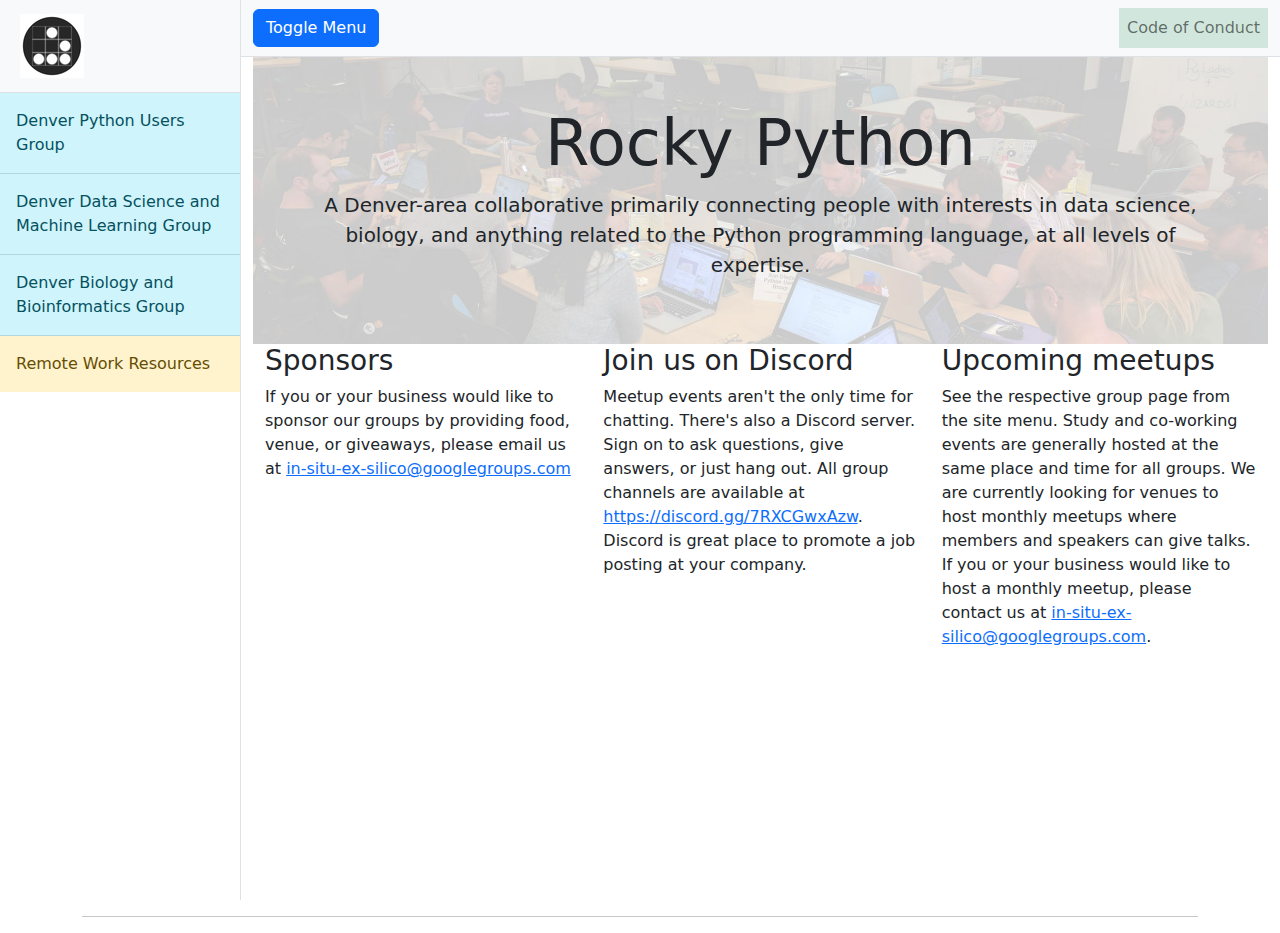
<file: index.html>
<!doctype html>
<html lang="en">
  <head>
    <meta charset="utf-8">
    <meta name="viewport" content="width=device-width, initial-scale=1, shrink-to-fit=no">
    <meta name="description" content="The Denver Python User Group is a programming language special interest group with hundreds of active members and regular meetups. It is free to join and open to members of all skill levels.">

    <!-- <title>Home · In Situ ex Silico</title> -->
    <title>Rocky Python</title>

    <!-- Bootstrap core CSS -->
    <link href="/static-files/sidebar.css" rel="stylesheet">
    <link href="/static-files/main.css" rel="stylesheet">

    <!-- Favicons -->
    <link rel="apple-touch-icon" href="/static-files/img/apple-touch-icon.png" sizes="180x180">
    <link rel="icon" href="/static-files/img/favicon-32x32.png" sizes="32x32" type="image/png">
    <link rel="icon" href="/static-files/img/favicon-16x16.png" sizes="16x16" type="image/png">
    <link rel="icon" href="/static-files/img/favicon.ico">

  </head>

  <body>

    <div class="d-flex" id="wrapper">
        <!-- Sidebar-->
        <div class="border-end bg-white" id="sidebar-wrapper">
            <div class="sidebar-heading border-bottom bg-light">
                <!-- <a class="nav-link" href="/">Home</a> -->
                <a class="nav-link" href="/">
                    <img src="/static-files/img/ises-logo.svg" alt="Rocky Python Home" class="center">
                </a>
            </div>
            <div class="list-group list-group-flush">
                <a class="list-group-item list-group-item-action list-group-item-info p-3" href="/denverpython/">Denver Python Users Group</a>
                <a class="list-group-item list-group-item-action list-group-item-info p-3" href="/denverml/">Denver Data Science and Machine Learning Group</a>
                <a class="list-group-item list-group-item-action list-group-item-info p-3" href="/denverbiology/">Denver Biology and Bioinformatics Group</a>
                <a class="list-group-item list-group-item-action list-group-item-warning p-3" href="/remotework/">Remote Work Resources</a>
            </div>
        </div>
        <!-- Page content wrapper-->
        <div id="page-content-wrapper">
            <!-- Top navigation-->
            <nav class="navbar navbar-expand-lg navbar-light bg-light border-bottom">
                <div class="container-fluid">
                    <button class="btn btn-primary" id="sidebarToggle">Toggle Menu</button>
                    <button class="navbar-toggler" type="button" data-bs-toggle="collapse" data-bs-target="#navbarSupportedContent" aria-controls="navbarSupportedContent" aria-expanded="false" aria-label="Toggle navigation"><span class="navbar-toggler-icon"></span></button>
                    <div class="collapse navbar-collapse" id="navbarSupportedContent">
                        <ul class="navbar-nav ms-auto mt-2 mt-lg-0">
                            <!-- <li class="nav-item active"><a class="nav-link" href="#!">Home</a></li> -->

                            <li class="nav-item"><a class="nav-link list-group-item-success" href="/code-of-conduct/">Code of Conduct</a></li>
                            <li class="nav-item dropdown">
                                <!-- <a class="nav-link dropdown-toggle" id="navbarDropdown" href="#" role="button" data-bs-toggle="dropdown" aria-haspopup="true" aria-expanded="false">Dropdown</a> -->
                                <!-- <div class="dropdown-menu dropdown-menu-end" aria-labelledby="navbarDropdown"> -->
                                <!--     <a class="dropdown-item" href="#!">Action</a> -->
                                <!--     <a class="dropdown-item" href="#!">Another action</a> -->
                                <!--     <div class="dropdown-divider"></div> -->
                                <!--     <a class="dropdown-item" href="#!">Something else here</a> -->
                                <!-- </div> -->
                            </li>
                        </ul>
                    </div>
                </div>
            </nav>
            <!-- Page content-->
            <div class="container-fluid">
                <main role="main">
                

  <div class="p-5 text-center img-fluid bg-image" style="background-image: url('/static-files/img/saturday-group-background.jpg');
        background-position: center ; background-size: cover ; background-repeat: no-repeat ">
    <div class="container">
      <h1 class="display-3">Rocky Python</h1>
      <p class="lead">A Denver-area collaborative primarily connecting people with interests in data science, biology, and anything related to the Python programming language, at all levels of expertise.</p>
    </div>
  </div>

  <div class="container">

    <section class="mb-3">
      <div class="row">
          <div class="col-lg-4">
              <h3>Sponsors</h3>
              <p>If you or your business would like to sponsor our groups by providing food, venue, or giveaways, please email us at <a href="mailto: in-situ-ex-silico@googlegroups.com">in-situ-ex-silico@googlegroups.com</a></p>
          </div>
        <!-- <div class="col-lg-4"> -->
        <!--   <h3>About us</h3> -->
        <!--   <p>Denver Python is a group for those interested in learning about Python or connecting with other Python professionals. We have a smaller weekly meetup for people to work on Python projects and a larger monthly meetup on the 4th Thursday of the month with speakers and talks.</p> -->
        <!--   <p>Join us on <a href="https://www.meetup.com/pythonsd/">Meetup</a> to stay up to date with our upcoming events!</p> -->
        <!-- </div> -->

        <div class="col-lg-4">
          <h3 id="discord-server">Join us on Discord</h3>
          <p>Meetup events aren't the only time for chatting. There's also a Discord server. Sign on to ask questions, give answers, or just hang out. All group channels are available at <a href="https://discord.gg/7RXCGwxAzw" rel="nofollow noopener noreferrer">https://discord.gg/7RXCGwxAzw</a>. Discord is great place to promote a job posting at your company.</p>
        </div>

        <div class="col-lg-4">
          <h3>Upcoming meetups</h3>
          <p>See the respective group page from the site menu. Study and co-working events are generally hosted at the same place and time for all groups. We are currently looking for venues to host monthly meetups where members and speakers can give talks. If you or your business would like to host a monthly meetup, please contact us at <a href="mailto: in-situ-ex-silico@googlegroups.com">in-situ-ex-silico@googlegroups.com</a>.</p>
          <!-- <div id="meetup-widget"> -->
          <!--    -->
          <!--     <p>There are no upcoming events but join our <a href="https://www.meetup.com/pythonsd/" rel="nofollow noopener noreferrer">Meetup group</a> to get notified when we have one.</p> -->
          <!--    -->
          <!-- </div> -->
          <!-- <p>Interested in giving a 5-7 minute lightning talk at the monthly meetup? <a href="http://pysd.io/talk" rel="nofollow noopener noreferrer">Please sign up!</a></p> -->
        </div>
      </div>
    </section>

    <!--  -->
    <!-- <section class="mb-3"> -->
    <!--   <h3>Sponsors</h3> -->
    <!--   <p>If you or your business would like to sponsor our group by providing food, venue, or giveaways, please email us at <a href="mailto: in-situ-ex-silico@googlegroups.com">in-situ-ex-silico@googlegroups.com</a></p> -->
    <!--   <1!-- <p>These fine companies help to make Denver Python a success.</p> --1> -->

    <!--   <1!-- <ul class="list-unstyled"> --1> -->
    <!--   <1!--   <li class="media"> --1> -->
    <!--   <1!--     <img src="/static-files/img/sponsors/qualcomm-logo.png" class="mr-3" alt="Qualcomm"> --1> -->
    <!--   <1!--     <div class="media-body"> --1> -->
    <!--   <1!--       <h5 class="mt-0 mb-1"><a href="https://www.qualcomm.com/" rel="nofollow noopener noreferrer">Qualcomm</a></h5> --1> -->
    <!--   <1!--       <p class="m-0">Qualcomm provides the venue for our monthly meetup.</p> --1> -->
    <!--   <1!--     </div> --1> -->
    <!--   <1!--   </li> --1> -->

    <!--   <1!--   <li class="media"> --1> -->
    <!--   <1!--     <img src="/static-files/img/sponsors/cloudflare-logo.png" class="mr-3" alt="Cloudflare"> --1> -->
    <!--   <1!--     <div class="media-body"> --1> -->
    <!--   <1!--       <h5 class="mt-0 mb-1"><a href="https://www.cloudflare.com/" rel="nofollow noopener noreferrer">Cloudflare</a></h5> --1> -->
    <!--   <1!--       <p class="m-0">Cloudflare provides pizza at our monthly meetup</p> --1> -->
    <!--   <1!--     </div> --1> -->
    <!--   <1!--   </li> --1> -->

    <!--   <1!--   <li class="media"> --1> -->
    <!--   <1!--     <img src="/static-files/img/sponsors/jfrog-logo.png" class="mr-3" alt="JFrog"> --1> -->
    <!--   <1!--     <div class="media-body"> --1> -->
    <!--   <1!--       <h5 class="mt-0 mb-1"><a href="https://jfrog.com/" rel="nofollow noopener noreferrer">JFrog</a></h5> --1> -->
    <!--   <1!--       <p class="m-0">JFrog sponsors our monthly meetups and provides giveaways!</p> --1> -->
    <!--   <1!--     </div> --1> -->
    <!--   <1!--   </li> --1> -->
    <!--   <1!-- </ul> --1> -->
    <!-- </section> -->

  </div> <!-- /container -->


                </main>
            </div>
        </div>
    </div>

    
    <footer class="container">
      <hr>

      <!-- <div class="row"> -->
      <!--   <div class="col-md-6 col-sm-12"> -->
      <!--     <p class="small">&copy; 2022 Denver Python &amp; Contributors &middot; Edit this site on <a href="https://github.com/pythonsd/pythonsd-django/" rel="nofollow noopener noreferrer">GitHub</a></p> -->
      <!--   </div> -->

      <!--   <div class="col-md-6 col-sm-12 text-right"> -->
      <!--     <ul class="list-inline"> -->
      <!--       <li class="list-inline-item"><a href="https://twitter.com/sandiegopython" rel="nofollow noopener noreferrer"><span class="fa fa-twitter fa-2x text-muted" aria-hidden="true"></span></a></li> -->
      <!--       <li class="list-inline-item"><a href="https://www.meetup.com/pythonsd/" rel="nofollow noopener noreferrer"><span class="fa fa-meetup fa-2x text-muted" aria-hidden="true"></span></a></li> -->
      <!--       <li class="list-inline-item"><a href="https://github.com/sandiegopython/" rel="nofollow noopener noreferrer"><span class="fa fa-github fa-2x text-muted" aria-hidden="true"></span></a></li> -->
      <!--       <li class="list-inline-item"><a href="https://pythonsd-slack.herokuapp.com/" rel="nofollow noopener noreferrer"><span class="fa fa-slack fa-2x text-muted" aria-hidden="true"></span></a></li> -->
      <!--       <li class="list-inline-item"><a href="https://www.youtube.com/channel/UCXU-oZwaHnoYUhja_yrrrGg" rel="nofollow noopener noreferrer"><span class="fa fa-youtube fa-2x text-muted" aria-hidden="true"></span></a></li> -->
      <!--     </ul> -->
      <!--   </div> -->
      <!-- </div> -->


    </footer>

    <!-- <script src="/static-files/bundle.js"></script> -->
    <!-- Bootstrap core JS-->
    <script src="https://cdn.jsdelivr.net/npm/bootstrap@5.1.3/dist/js/bootstrap.bundle.min.js"></script>
    <!-- Core theme JS-->
    <script src="/static-files/scripts.js"></script>

  </body>
</html>
</file>
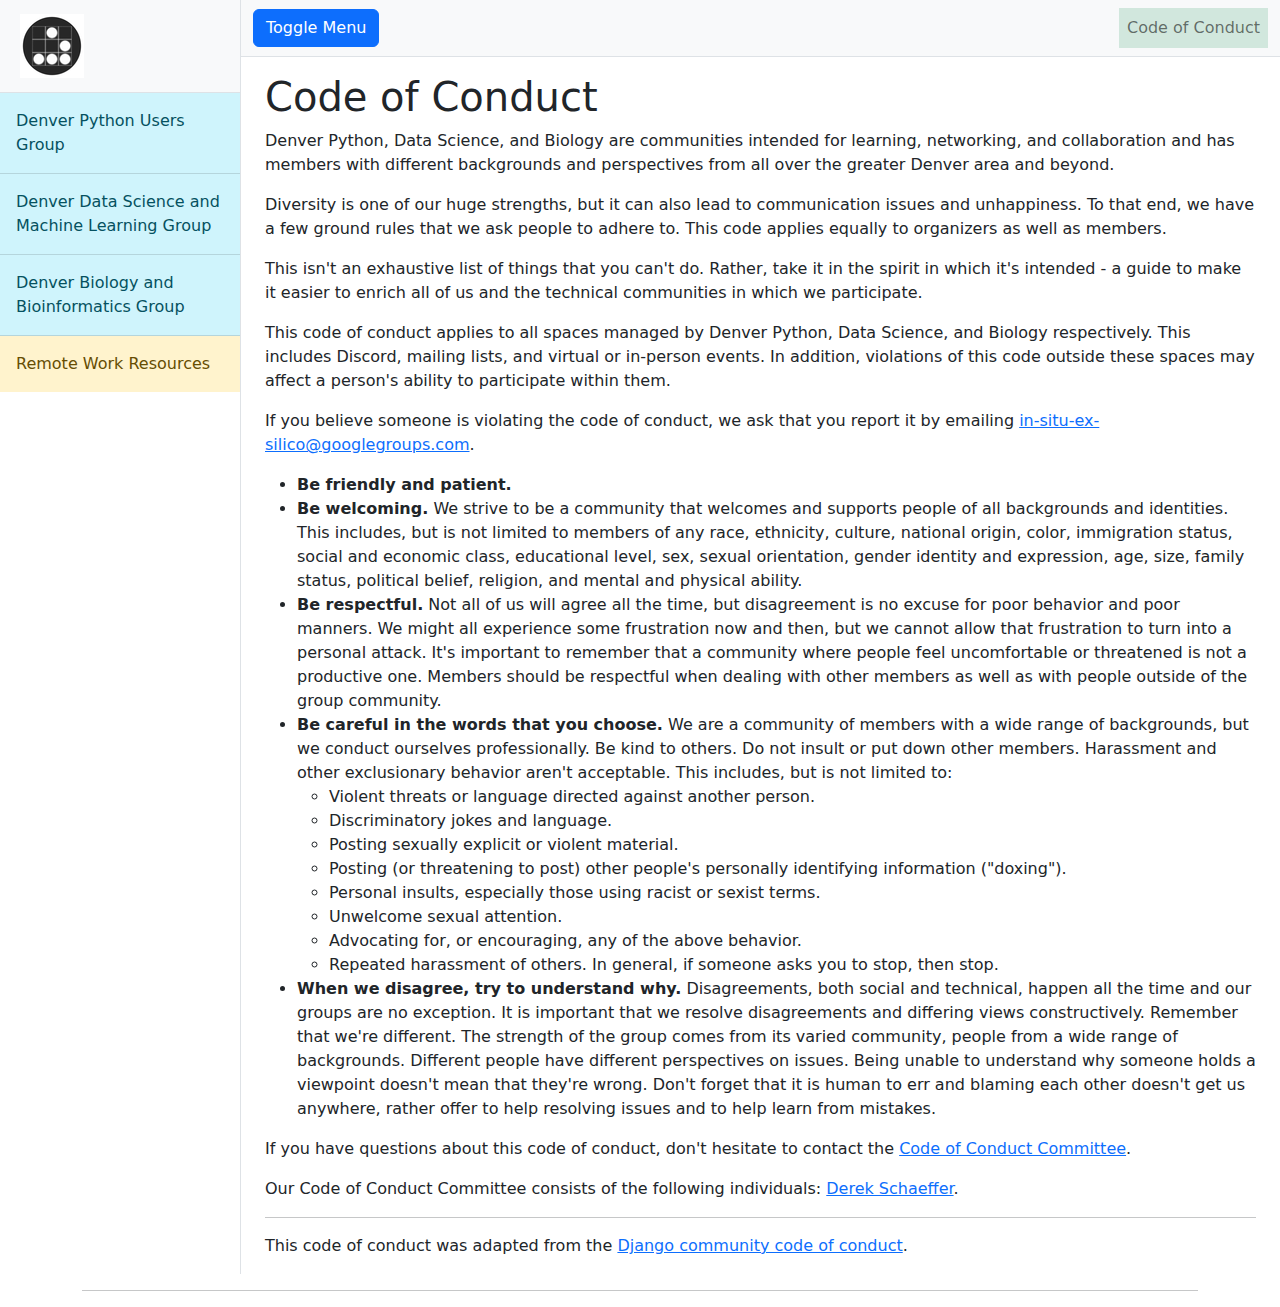
<file: code-of-conduct/index.html>
<!doctype html>
<html lang="en">
  <head>
    <meta charset="utf-8">
    <meta name="viewport" content="width=device-width, initial-scale=1, shrink-to-fit=no">
    

    <!-- <title>Home · In Situ ex Silico</title> -->
    <title>Rocky Python</title>

    <!-- Bootstrap core CSS -->
    <link href="/static-files/sidebar.css" rel="stylesheet">
    <link href="/static-files/main.css" rel="stylesheet">

    <!-- Favicons -->
    <link rel="apple-touch-icon" href="/static-files/img/apple-touch-icon.png" sizes="180x180">
    <link rel="icon" href="/static-files/img/favicon-32x32.png" sizes="32x32" type="image/png">
    <link rel="icon" href="/static-files/img/favicon-16x16.png" sizes="16x16" type="image/png">
    <link rel="icon" href="/static-files/img/favicon.ico">

  </head>

  <body>

    <div class="d-flex" id="wrapper">
        <!-- Sidebar-->
        <div class="border-end bg-white" id="sidebar-wrapper">
            <div class="sidebar-heading border-bottom bg-light">
                <!-- <a class="nav-link" href="/">Home</a> -->
                <a class="nav-link" href="/">
                    <img src="/static-files/img/ises-logo.svg" alt="Rocky Python Home" class="center">
                </a>
            </div>
            <div class="list-group list-group-flush">
                <a class="list-group-item list-group-item-action list-group-item-info p-3" href="/denverpython/">Denver Python Users Group</a>
                <a class="list-group-item list-group-item-action list-group-item-info p-3" href="/denverml/">Denver Data Science and Machine Learning Group</a>
                <a class="list-group-item list-group-item-action list-group-item-info p-3" href="/denverbiology/">Denver Biology and Bioinformatics Group</a>
                <a class="list-group-item list-group-item-action list-group-item-warning p-3" href="/remotework/">Remote Work Resources</a>
            </div>
        </div>
        <!-- Page content wrapper-->
        <div id="page-content-wrapper">
            <!-- Top navigation-->
            <nav class="navbar navbar-expand-lg navbar-light bg-light border-bottom">
                <div class="container-fluid">
                    <button class="btn btn-primary" id="sidebarToggle">Toggle Menu</button>
                    <button class="navbar-toggler" type="button" data-bs-toggle="collapse" data-bs-target="#navbarSupportedContent" aria-controls="navbarSupportedContent" aria-expanded="false" aria-label="Toggle navigation"><span class="navbar-toggler-icon"></span></button>
                    <div class="collapse navbar-collapse" id="navbarSupportedContent">
                        <ul class="navbar-nav ms-auto mt-2 mt-lg-0">
                            <!-- <li class="nav-item active"><a class="nav-link" href="#!">Home</a></li> -->

                            <li class="nav-item"><a class="nav-link list-group-item-success" href="/code-of-conduct/">Code of Conduct</a></li>
                            <li class="nav-item dropdown">
                                <!-- <a class="nav-link dropdown-toggle" id="navbarDropdown" href="#" role="button" data-bs-toggle="dropdown" aria-haspopup="true" aria-expanded="false">Dropdown</a> -->
                                <!-- <div class="dropdown-menu dropdown-menu-end" aria-labelledby="navbarDropdown"> -->
                                <!--     <a class="dropdown-item" href="#!">Action</a> -->
                                <!--     <a class="dropdown-item" href="#!">Another action</a> -->
                                <!--     <div class="dropdown-divider"></div> -->
                                <!--     <a class="dropdown-item" href="#!">Something else here</a> -->
                                <!-- </div> -->
                            </li>
                        </ul>
                    </div>
                </div>
            </nav>
            <!-- Page content-->
            <div class="container-fluid">
                <main role="main">
                
<div class="container mt-3">
<h1>Code of Conduct</h1>

<p>Denver Python, Data Science, and Biology are communities intended for learning, networking, and collaboration and has members with different backgrounds and perspectives from all over the greater Denver area and beyond.</p>

<p>Diversity is one of our huge strengths, but it can also lead to communication issues and unhappiness. To that end, we have a few ground rules that we ask people to adhere to. This code applies equally to organizers as well as members.</p>

<p>This isn't an exhaustive list of things that you can't do. Rather, take it in the spirit in which it's intended - a guide to make it easier to enrich all of us and the technical communities in which we participate.</p>

<p>This code of conduct applies to all spaces managed by Denver Python, Data Science, and Biology respectively. This includes Discord, mailing lists, and virtual or in-person events. In addition, violations of this code outside these spaces may affect a person's ability to participate within them.</p>

<p>If you believe someone is violating the code of conduct, we ask that you report it by emailing <a href="mailto: in-situ-ex-silico@googlegroups.com">in-situ-ex-silico@googlegroups.com</a>.</p>

<ul>
  <li><strong>Be friendly and patient.</strong></li>
  <li><strong>Be welcoming.</strong> We strive to be a community that welcomes and supports people of all backgrounds and identities. This includes, but is not limited to members of any race, ethnicity, culture, national origin, color, immigration status, social and economic class, educational level, sex, sexual orientation, gender identity and expression, age, size, family status, political belief, religion, and mental and physical ability.</li>
  <li><strong>Be respectful.</strong> Not all of us will agree all the time, but disagreement is no excuse for poor behavior and poor manners. We might all experience some frustration now and then, but we cannot allow that frustration to turn into a personal attack. It's important to remember that a community where people feel uncomfortable or threatened is not a productive one. Members should be respectful when dealing with other members as well as with people outside of the group community.</li>
  <li><strong>Be careful in the words that you choose.</strong> We are a community of members with a wide range of backgrounds, but we conduct ourselves professionally. Be kind to others. Do not insult or put down other members. Harassment and other exclusionary behavior aren't acceptable. This includes, but is not limited to:
    <ul>
      <li>Violent threats or language directed against another person.</li>
      <li>Discriminatory jokes and language.</li>
      <li>Posting sexually explicit or violent material.</li>
      <li>Posting (or threatening to post) other people's personally identifying information ("doxing").</li>
      <li>Personal insults, especially those using racist or sexist terms.</li>
      <li>Unwelcome sexual attention.</li>
      <li>Advocating for, or encouraging, any of the above behavior.</li>
      <li>Repeated harassment of others. In general, if someone asks you to stop, then stop.</li>
    </ul>
  </li>
  <li><strong>When we disagree, try to understand why.</strong> Disagreements, both social and technical, happen all the time and our groups are no exception. It is important that we resolve disagreements and differing views constructively. Remember that we're different. The strength of the group comes from its varied community, people from a wide range of backgrounds. Different people have different perspectives on issues. Being unable to understand why someone holds a viewpoint doesn't mean that they're wrong. Don't forget that it is human to err and blaming each other doesn't get us anywhere, rather offer to help resolving issues and to help learn from mistakes.</li>
</ul>

<p>If you have questions about this code of conduct, don't hesitate to contact the <a href="mailto: in-situ-ex-silico@googlegroups.com">Code of Conduct Committee</a>.</p>

<p>Our Code of Conduct Committee consists of the following individuals: <a href="https://www.meetup.com/denverpython/members/95056702/" rel="nofollow noopener noreferrer">Derek Schaeffer</a>.</p>

<hr>

<p>This code of conduct was adapted from the <a href="https://www.djangoproject.com/conduct/" rel="nofollow noopener noreferrer">Django community code of conduct</a>.</p>
</div>

                </main>
            </div>
        </div>
    </div>

    
    <footer class="container">
      <hr>

      <!-- <div class="row"> -->
      <!--   <div class="col-md-6 col-sm-12"> -->
      <!--     <p class="small">&copy; 2022 Denver Python &amp; Contributors &middot; Edit this site on <a href="https://github.com/pythonsd/pythonsd-django/" rel="nofollow noopener noreferrer">GitHub</a></p> -->
      <!--   </div> -->

      <!--   <div class="col-md-6 col-sm-12 text-right"> -->
      <!--     <ul class="list-inline"> -->
      <!--       <li class="list-inline-item"><a href="https://twitter.com/sandiegopython" rel="nofollow noopener noreferrer"><span class="fa fa-twitter fa-2x text-muted" aria-hidden="true"></span></a></li> -->
      <!--       <li class="list-inline-item"><a href="https://www.meetup.com/pythonsd/" rel="nofollow noopener noreferrer"><span class="fa fa-meetup fa-2x text-muted" aria-hidden="true"></span></a></li> -->
      <!--       <li class="list-inline-item"><a href="https://github.com/sandiegopython/" rel="nofollow noopener noreferrer"><span class="fa fa-github fa-2x text-muted" aria-hidden="true"></span></a></li> -->
      <!--       <li class="list-inline-item"><a href="https://pythonsd-slack.herokuapp.com/" rel="nofollow noopener noreferrer"><span class="fa fa-slack fa-2x text-muted" aria-hidden="true"></span></a></li> -->
      <!--       <li class="list-inline-item"><a href="https://www.youtube.com/channel/UCXU-oZwaHnoYUhja_yrrrGg" rel="nofollow noopener noreferrer"><span class="fa fa-youtube fa-2x text-muted" aria-hidden="true"></span></a></li> -->
      <!--     </ul> -->
      <!--   </div> -->
      <!-- </div> -->


    </footer>

    <!-- <script src="/static-files/bundle.js"></script> -->
    <!-- Bootstrap core JS-->
    <script src="https://cdn.jsdelivr.net/npm/bootstrap@5.1.3/dist/js/bootstrap.bundle.min.js"></script>
    <!-- Core theme JS-->
    <script src="/static-files/scripts.js"></script>

  </body>
</html>
</file>
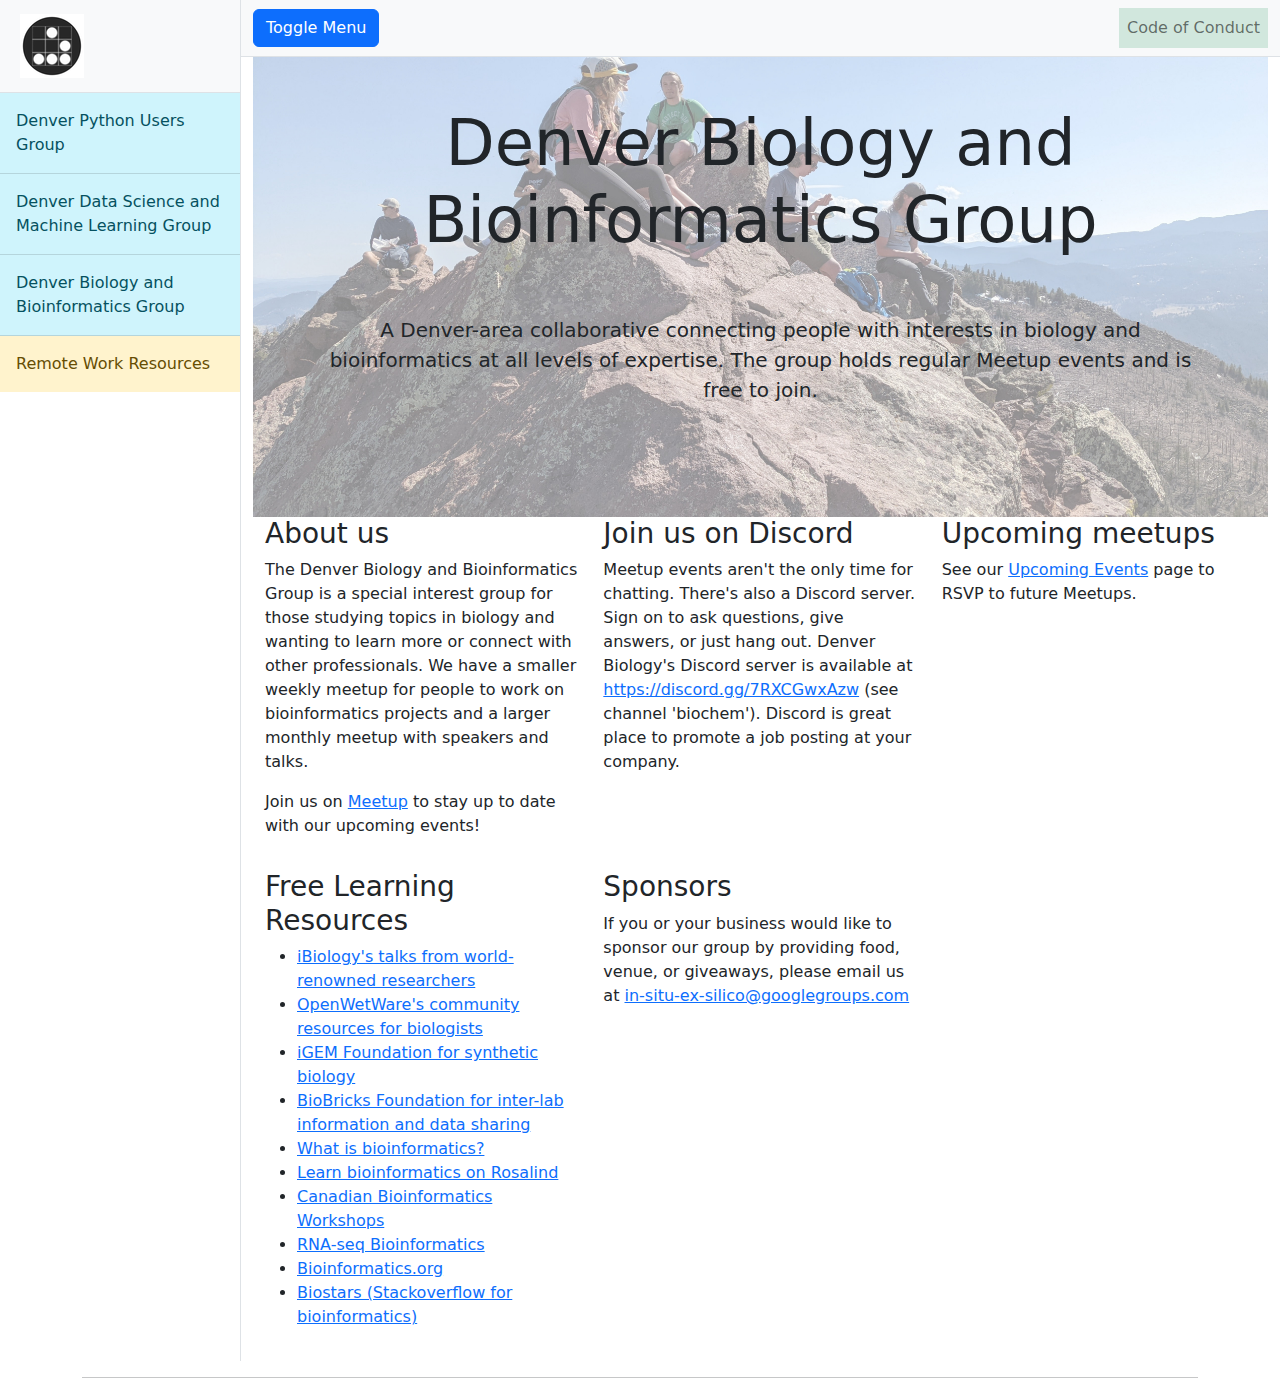
<file: denverbiology/index.html>
<!doctype html>
<html lang="en">
  <head>
    <meta charset="utf-8">
    <meta name="viewport" content="width=device-width, initial-scale=1, shrink-to-fit=no">
    <meta name="description" content="The Denver Biology and Bioinformatics Group is a special interest group for those studying topics in biology and wanting to learn more or connect with other professionals. The group holds regular Meetup events and is free to join.">

    <!-- <title>Home · In Situ ex Silico</title> -->
    <title>Rocky Python</title>

    <!-- Bootstrap core CSS -->
    <link href="/static-files/sidebar.css" rel="stylesheet">
    <link href="/static-files/main.css" rel="stylesheet">

    <!-- Favicons -->
    <link rel="apple-touch-icon" href="/static-files/img/apple-touch-icon.png" sizes="180x180">
    <link rel="icon" href="/static-files/img/favicon-32x32.png" sizes="32x32" type="image/png">
    <link rel="icon" href="/static-files/img/favicon-16x16.png" sizes="16x16" type="image/png">
    <link rel="icon" href="/static-files/img/favicon.ico">

  </head>

  <body>

    <div class="d-flex" id="wrapper">
        <!-- Sidebar-->
        <div class="border-end bg-white" id="sidebar-wrapper">
            <div class="sidebar-heading border-bottom bg-light">
                <!-- <a class="nav-link" href="/">Home</a> -->
                <a class="nav-link" href="/">
                    <img src="/static-files/img/ises-logo.svg" alt="Rocky Python Home" class="center">
                </a>
            </div>
            <div class="list-group list-group-flush">
                <a class="list-group-item list-group-item-action list-group-item-info p-3" href="/denverpython/">Denver Python Users Group</a>
                <a class="list-group-item list-group-item-action list-group-item-info p-3" href="/denverml/">Denver Data Science and Machine Learning Group</a>
                <a class="list-group-item list-group-item-action list-group-item-info p-3" href="/denverbiology/">Denver Biology and Bioinformatics Group</a>
                <a class="list-group-item list-group-item-action list-group-item-warning p-3" href="/remotework/">Remote Work Resources</a>
            </div>
        </div>
        <!-- Page content wrapper-->
        <div id="page-content-wrapper">
            <!-- Top navigation-->
            <nav class="navbar navbar-expand-lg navbar-light bg-light border-bottom">
                <div class="container-fluid">
                    <button class="btn btn-primary" id="sidebarToggle">Toggle Menu</button>
                    <button class="navbar-toggler" type="button" data-bs-toggle="collapse" data-bs-target="#navbarSupportedContent" aria-controls="navbarSupportedContent" aria-expanded="false" aria-label="Toggle navigation"><span class="navbar-toggler-icon"></span></button>
                    <div class="collapse navbar-collapse" id="navbarSupportedContent">
                        <ul class="navbar-nav ms-auto mt-2 mt-lg-0">
                            <!-- <li class="nav-item active"><a class="nav-link" href="#!">Home</a></li> -->

                            <li class="nav-item"><a class="nav-link list-group-item-success" href="/code-of-conduct/">Code of Conduct</a></li>
                            <li class="nav-item dropdown">
                                <!-- <a class="nav-link dropdown-toggle" id="navbarDropdown" href="#" role="button" data-bs-toggle="dropdown" aria-haspopup="true" aria-expanded="false">Dropdown</a> -->
                                <!-- <div class="dropdown-menu dropdown-menu-end" aria-labelledby="navbarDropdown"> -->
                                <!--     <a class="dropdown-item" href="#!">Action</a> -->
                                <!--     <a class="dropdown-item" href="#!">Another action</a> -->
                                <!--     <div class="dropdown-divider"></div> -->
                                <!--     <a class="dropdown-item" href="#!">Something else here</a> -->
                                <!-- </div> -->
                            </li>
                        </ul>
                    </div>
                </div>
            </nav>
            <!-- Page content-->
            <div class="container-fluid">
                <main role="main">
                

  <div class="p-5 text-center img-fluid bg-image" style="background-image: url('/static-files/img/mountain-group.jpg');
  background-size: cover; background-repeat: no-repeat ">
    <div class="container">
      <h1 class="display-3">Denver Biology and Bioinformatics Group</h1>
    <br>
    <br>
      <p class="lead">A Denver-area collaborative connecting people with interests in biology and bioinformatics at all levels of expertise. The group holds regular Meetup events and is free to join.</p>
    </div>
    <br>
    <br>
  </div>

  <div class="container">

    <section class="mb-3">
      <div class="row">
        <div class="col-lg-4">
          <h3>About us</h3>
          <p>The Denver Biology and Bioinformatics Group is a special interest group for those studying topics in biology and wanting to learn more or connect with other professionals. We have a smaller weekly meetup for people to work on bioinformatics projects and a larger monthly meetup with speakers and talks.</p>
          <p>Join us on <a href="https://www.meetup.com/denverbiology/">Meetup</a> to stay up to date with our upcoming events!</p>
        </div>

        <div class="col-lg-4">
          <h3 id="discord-server">Join us on Discord</h3>
          <p>Meetup events aren't the only time for chatting. There's also a Discord server. Sign on to ask questions, give answers, or just hang out. Denver Biology's Discord server is available at <a href="https://discord.gg/7RXCGwxAzw" rel="nofollow noopener noreferrer">https://discord.gg/7RXCGwxAzw</a> (see channel 'biochem'). Discord is great place to promote a job posting at your company.</p>
        </div>

        <div class="col-lg-4">
          <h3>Upcoming meetups</h3>
          <p>See our <a href="https://www.meetup.com/denverbiology/events/" rel="nofollow noopener noreferrer">Upcoming Events</a> page to RSVP to future Meetups.</p>
          <!-- <div id="meetup-widget"> -->
          <!--    -->
          <!--     <p>There are no upcoming events but join our <a href="https://www.meetup.com/denverbiology/" rel="nofollow noopener noreferrer">Meetup group</a> to get notified when we have one.</p> -->
          <!--    -->
          <!-- </div> -->
          <!-- <p>Interested in giving a 5-7 minute lightning talk at the monthly meetup? <a href="http://pysd.io/talk" rel="nofollow noopener noreferrer">Please sign up!</a></p> -->
        </div>
      </div>
    </section>

    <section class="mb-3">
        <div class="row">
            <div class="col-lg-4">
                <h3>Free Learning Resources</h3>
                <ul>
                    <li><a href="https://www.ibiology.org/" rel="nofollow noopener noreferrer">iBiology's talks from world-renowned researchers</a></li>
                    <li><a href="https://openwetware.org/wiki/Main_Page" rel="nofollow noopener noreferrer">OpenWetWare's community resources for biologists</a></li>
                    <li><a href="https://igem.org/" rel="nofollow noopener noreferrer">iGEM Foundation for synthetic biology</a></li>
                    <li><a href="https://biobricks.org/" rel="nofollow noopener noreferrer">BioBricks Foundation for inter-lab information and data sharing</a></li>
                    <li><a href="https://www.yourgenome.org/facts/what-is-bioinformatics-and-how-do-we-use-it/" rel="nofollow noopener noreferrer">What is bioinformatics?</a></li>
                    <li><a href="https://rosalind.info/" rel="nofollow noopener noreferrer">Learn bioinformatics on Rosalind</a></li>
                    <li><a href="https://bioinformaticsdotca.github.io/" rel="nofollow noopener noreferrer">Canadian Bioinformatics Workshops</a></li>
                    <li><a href="https://rnabio.org/" rel="nofollow noopener noreferrer">RNA-seq Bioinformatics</a></li>
                    <li><a href="https://www.bioinformatics.org/" rel="nofollow noopener noreferrer">Bioinformatics.org</a></li>
                    <li><a href="https://www.biostars.org/" rel="nofollow noopener noreferrer">Biostars (Stackoverflow for bioinformatics)</a></li>
                </ul>
            </div>
            <div class="col-lg-4">
                <h3>Sponsors</h3>
                <p>If you or your business would like to sponsor our group by providing food, venue, or giveaways, please email us at <a href="mailto: in-situ-ex-silico@googlegroups.com">in-situ-ex-silico@googlegroups.com</a></p>
                <!-- <p>These fine companies help to make Denver Python a success.</p> -->

                <!-- <ul class="list-unstyled"> -->
                <!--     <li class="media"> -->
                <!--         <img src="/static-files/img/sponsors/qualcomm-logo.png" class="mr-3" alt="Qualcomm"> -->
                <!--         <div class="media-body"> -->
                <!--             <h5 class="mt-0 mb-1"><a href="https://www.qualcomm.com/" rel="nofollow noopener noreferrer">Qualcomm</a></h5> -->
                <!--             <p class="m-0">Qualcomm provides the venue for our monthly meetup.</p> -->
                <!--         </div> -->
                <!--     </li> -->

                <!--     <li class="media"> -->
                <!--         <img src="/static-files/img/sponsors/cloudflare-logo.png" class="mr-3" alt="Cloudflare"> -->
                <!--         <div class="media-body"> -->
                <!--             <h5 class="mt-0 mb-1"><a href="https://www.cloudflare.com/" rel="nofollow noopener noreferrer">Cloudflare</a></h5> -->
                <!--             <p class="m-0">Cloudflare provides pizza at our monthly meetup</p> -->
                <!--         </div> -->
                <!--     </li> -->

                <!--     <li class="media"> -->
                <!--         <img src="/static-files/img/sponsors/jfrog-logo.png" class="mr-3" alt="JFrog"> -->
                <!--         <div class="media-body"> -->
                <!--             <h5 class="mt-0 mb-1"><a href="https://jfrog.com/" rel="nofollow noopener noreferrer">JFrog</a></h5> -->
                <!--             <p class="m-0">JFrog sponsors our monthly meetups and provides giveaways!</p> -->
                <!--         </div> -->
                <!--     </li> -->
                <!-- </ul> -->
            </div>
        </div>
    </section>

  </div> <!-- /container -->


                </main>
            </div>
        </div>
    </div>

    
    <footer class="container">
      <hr>

      <!-- <div class="row"> -->
      <!--   <div class="col-md-6 col-sm-12"> -->
      <!--     <p class="small">&copy; 2022 Denver Python &amp; Contributors &middot; Edit this site on <a href="https://github.com/pythonsd/pythonsd-django/" rel="nofollow noopener noreferrer">GitHub</a></p> -->
      <!--   </div> -->

      <!--   <div class="col-md-6 col-sm-12 text-right"> -->
      <!--     <ul class="list-inline"> -->
      <!--       <li class="list-inline-item"><a href="https://twitter.com/sandiegopython" rel="nofollow noopener noreferrer"><span class="fa fa-twitter fa-2x text-muted" aria-hidden="true"></span></a></li> -->
      <!--       <li class="list-inline-item"><a href="https://www.meetup.com/pythonsd/" rel="nofollow noopener noreferrer"><span class="fa fa-meetup fa-2x text-muted" aria-hidden="true"></span></a></li> -->
      <!--       <li class="list-inline-item"><a href="https://github.com/sandiegopython/" rel="nofollow noopener noreferrer"><span class="fa fa-github fa-2x text-muted" aria-hidden="true"></span></a></li> -->
      <!--       <li class="list-inline-item"><a href="https://pythonsd-slack.herokuapp.com/" rel="nofollow noopener noreferrer"><span class="fa fa-slack fa-2x text-muted" aria-hidden="true"></span></a></li> -->
      <!--       <li class="list-inline-item"><a href="https://www.youtube.com/channel/UCXU-oZwaHnoYUhja_yrrrGg" rel="nofollow noopener noreferrer"><span class="fa fa-youtube fa-2x text-muted" aria-hidden="true"></span></a></li> -->
      <!--     </ul> -->
      <!--   </div> -->
      <!-- </div> -->


    </footer>

    <!-- <script src="/static-files/bundle.js"></script> -->
    <!-- Bootstrap core JS-->
    <script src="https://cdn.jsdelivr.net/npm/bootstrap@5.1.3/dist/js/bootstrap.bundle.min.js"></script>
    <!-- Core theme JS-->
    <script src="/static-files/scripts.js"></script>

  </body>
</html>
</file>
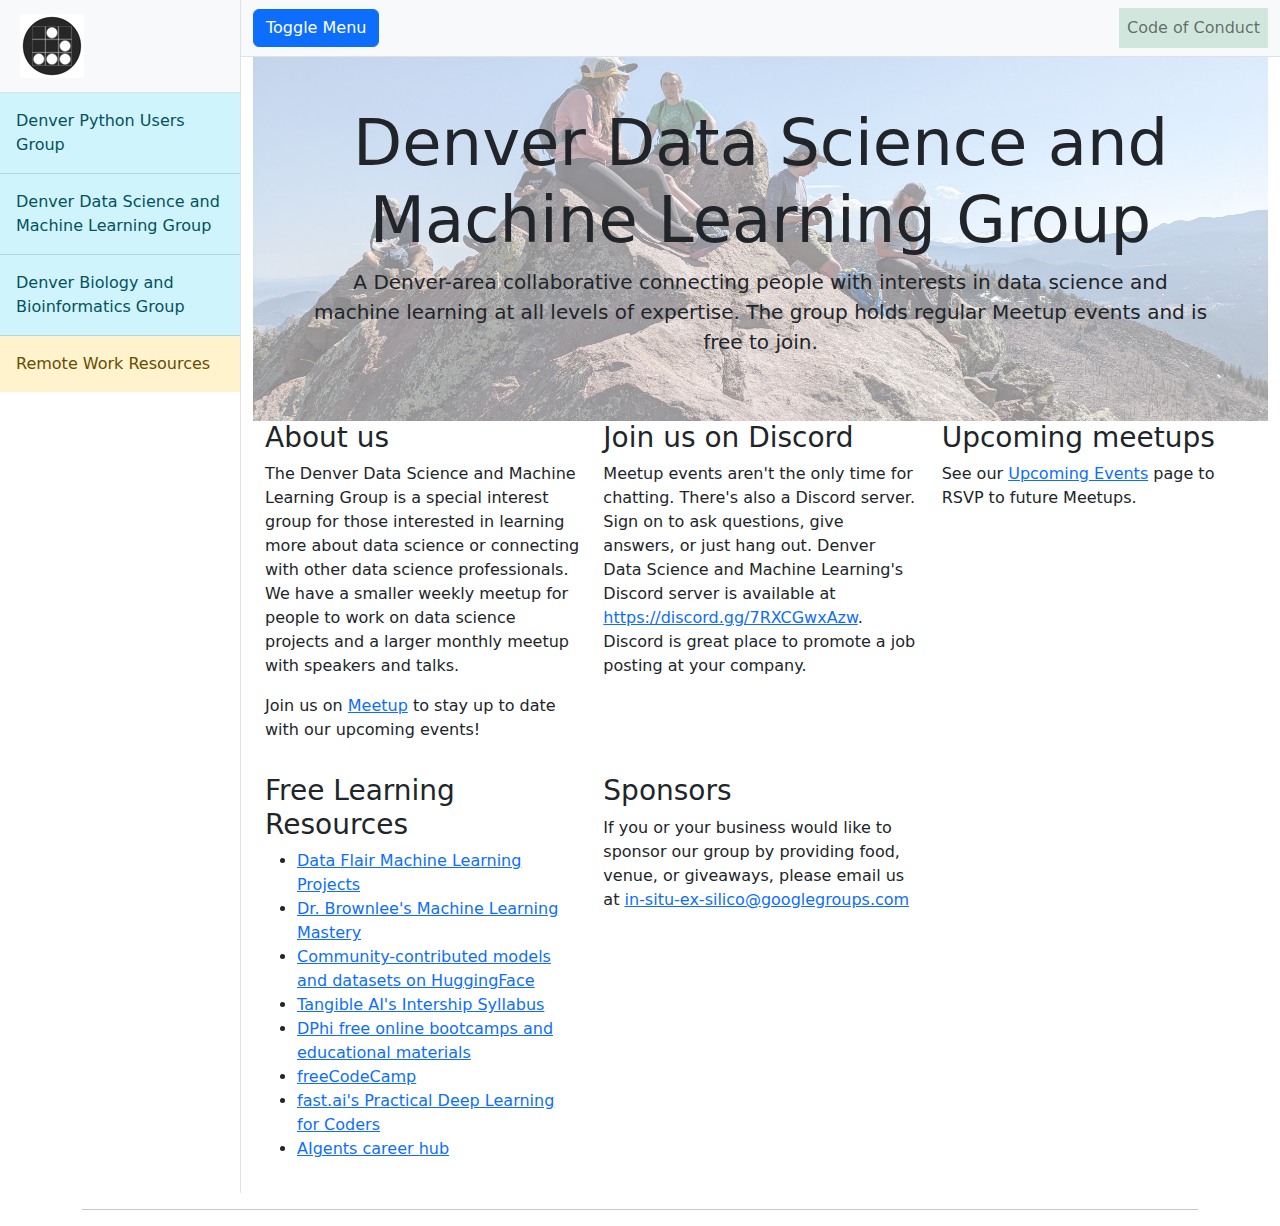
<file: denverml/index.html>
<!doctype html>
<html lang="en">
  <head>
    <meta charset="utf-8">
    <meta name="viewport" content="width=device-width, initial-scale=1, shrink-to-fit=no">
    <meta name="description" content="The Denver Data Science and Machine Learning Group is a special interest group for those interested in learning more about data science or connecting with other data science professionals. The group holds regular Meetup events and is free to join.">

    <!-- <title>Home · In Situ ex Silico</title> -->
    <title>Rocky Python</title>

    <!-- Bootstrap core CSS -->
    <link href="/static-files/sidebar.css" rel="stylesheet">
    <link href="/static-files/main.css" rel="stylesheet">

    <!-- Favicons -->
    <link rel="apple-touch-icon" href="/static-files/img/apple-touch-icon.png" sizes="180x180">
    <link rel="icon" href="/static-files/img/favicon-32x32.png" sizes="32x32" type="image/png">
    <link rel="icon" href="/static-files/img/favicon-16x16.png" sizes="16x16" type="image/png">
    <link rel="icon" href="/static-files/img/favicon.ico">

  </head>

  <body>

    <div class="d-flex" id="wrapper">
        <!-- Sidebar-->
        <div class="border-end bg-white" id="sidebar-wrapper">
            <div class="sidebar-heading border-bottom bg-light">
                <!-- <a class="nav-link" href="/">Home</a> -->
                <a class="nav-link" href="/">
                    <img src="/static-files/img/ises-logo.svg" alt="Rocky Python Home" class="center">
                </a>
            </div>
            <div class="list-group list-group-flush">
                <a class="list-group-item list-group-item-action list-group-item-info p-3" href="/denverpython/">Denver Python Users Group</a>
                <a class="list-group-item list-group-item-action list-group-item-info p-3" href="/denverml/">Denver Data Science and Machine Learning Group</a>
                <a class="list-group-item list-group-item-action list-group-item-info p-3" href="/denverbiology/">Denver Biology and Bioinformatics Group</a>
                <a class="list-group-item list-group-item-action list-group-item-warning p-3" href="/remotework/">Remote Work Resources</a>
            </div>
        </div>
        <!-- Page content wrapper-->
        <div id="page-content-wrapper">
            <!-- Top navigation-->
            <nav class="navbar navbar-expand-lg navbar-light bg-light border-bottom">
                <div class="container-fluid">
                    <button class="btn btn-primary" id="sidebarToggle">Toggle Menu</button>
                    <button class="navbar-toggler" type="button" data-bs-toggle="collapse" data-bs-target="#navbarSupportedContent" aria-controls="navbarSupportedContent" aria-expanded="false" aria-label="Toggle navigation"><span class="navbar-toggler-icon"></span></button>
                    <div class="collapse navbar-collapse" id="navbarSupportedContent">
                        <ul class="navbar-nav ms-auto mt-2 mt-lg-0">
                            <!-- <li class="nav-item active"><a class="nav-link" href="#!">Home</a></li> -->

                            <li class="nav-item"><a class="nav-link list-group-item-success" href="/code-of-conduct/">Code of Conduct</a></li>
                            <li class="nav-item dropdown">
                                <!-- <a class="nav-link dropdown-toggle" id="navbarDropdown" href="#" role="button" data-bs-toggle="dropdown" aria-haspopup="true" aria-expanded="false">Dropdown</a> -->
                                <!-- <div class="dropdown-menu dropdown-menu-end" aria-labelledby="navbarDropdown"> -->
                                <!--     <a class="dropdown-item" href="#!">Action</a> -->
                                <!--     <a class="dropdown-item" href="#!">Another action</a> -->
                                <!--     <div class="dropdown-divider"></div> -->
                                <!--     <a class="dropdown-item" href="#!">Something else here</a> -->
                                <!-- </div> -->
                            </li>
                        </ul>
                    </div>
                </div>
            </nav>
            <!-- Page content-->
            <div class="container-fluid">
                <main role="main">
                

  <div class="p-5 text-center img-fluid bg-image" style="background-image: url('/static-files/img/mountain-group.jpg');
  background-size: cover; background-repeat: no-repeat ">
      <div class="container">
          <h1 class="display-3">Denver Data Science and Machine Learning Group</h1>
          <p class="lead">A Denver-area collaborative connecting people with interests in data science and machine learning at all levels of expertise. The group holds regular Meetup events and is free to join.</p>
      </div>
  </div>

  <div class="container">

    <section class="mb-3">
      <div class="row">
        <div class="col-lg-4">
          <h3>About us</h3>
          <p>The Denver Data Science and Machine Learning Group is a special interest group for those interested in learning more about data science or connecting with other data science professionals. We have a smaller weekly meetup for people to work on data science projects and a larger monthly meetup with speakers and talks.</p>
          <p>Join us on <a href="https://www.meetup.com/denverml/">Meetup</a> to stay up to date with our upcoming events!</p>
        </div>

        <div class="col-lg-4">
          <h3 id="discord-server">Join us on Discord</h3>
          <p>Meetup events aren't the only time for chatting. There's also a Discord server. Sign on to ask questions, give answers, or just hang out. Denver Data Science and Machine Learning's Discord server is available at <a href="https://discord.gg/7RXCGwxAzw" rel="nofollow noopener noreferrer">https://discord.gg/7RXCGwxAzw</a>. Discord is great place to promote a job posting at your company.</p>
        </div>

        <div class="col-lg-4">
          <h3>Upcoming meetups</h3>
          <p>See our <a href="https://www.meetup.com/denverml/events/" rel="nofollow noopener noreferrer">Upcoming Events</a> page to RSVP to future Meetups.</p>
          <!-- <div id="meetup-widget"> -->
          <!--    -->
          <!--     <p>There are no upcoming events but join our <a href="https://www.meetup.com/denverml/" rel="nofollow noopener noreferrer">Meetup group</a> to get notified when we have one.</p> -->
          <!--    -->
          <!-- </div> -->
          <!-- <p>Interested in giving a 5-7 minute lightning talk at the monthly meetup? <a href="http://pysd.io/talk" rel="nofollow noopener noreferrer">Please sign up!</a></p> -->
        </div>
      </div>
    </section>

    <section class="mb-3">
        <div class="row">
            <div class="col-lg-4">
                <h3>Free Learning Resources</h3>
                    <ul>
                        <li><a href="https://data-flair.training/blogs/machine-learning-project-ideas/" rel="nofollow noopener noreferrer">Data Flair Machine Learning Projects</a></li>
                        <li><a href="https://machinelearningmastery.com/" rel="nofollow noopener noreferrer">Dr. Brownlee's Machine Learning Mastery</a></li>
                        <li><a href="https://huggingface.co/" rel="nofollow noopener noreferrer">Community-contributed models and datasets on HuggingFace</a></li>
                        <li><a href="https://gitlab.com/tangibleai/team/-/tree/main/exercises" rel="nofollow noopener noreferrer">Tangible AI's Intership Syllabus</a></li>
                        <li><a href="https://dphi.tech/" rel="nofollow noopener noreferrer">DPhi free online bootcamps and educational materials</a></li>
                        <li><a href="https://www.freecodecamp.org/learn" rel="nofollow noopener noreferrer">freeCodeCamp</a></li>
                        <li><a href="https://course.fast.ai/" rel="nofollow noopener noreferrer">fast.ai's Practical Deep Learning for Coders</a></li>
                        <li><a href="https://aigents.co/" rel="nofollow noopener noreferrer">AIgents career hub</a></li>
                    </ul>
            </div>
            <div class="col-lg-4">
                <h3>Sponsors</h3>
                <p>If you or your business would like to sponsor our group by providing food, venue, or giveaways, please email us at <a href="mailto: in-situ-ex-silico@googlegroups.com">in-situ-ex-silico@googlegroups.com</a></p>
                <!-- <p>These fine companies help to make Denver Python a success.</p> -->

                <!-- <ul class="list-unstyled"> -->
                <!--     <li class="media"> -->
                <!--         <img src="/static-files/img/sponsors/qualcomm-logo.png" class="mr-3" alt="Qualcomm"> -->
                <!--         <div class="media-body"> -->
                <!--             <h5 class="mt-0 mb-1"><a href="https://www.qualcomm.com/" rel="nofollow noopener noreferrer">Qualcomm</a></h5> -->
                <!--             <p class="m-0">Qualcomm provides the venue for our monthly meetup.</p> -->
                <!--         </div> -->
                <!--     </li> -->

                <!--     <li class="media"> -->
                <!--         <img src="/static-files/img/sponsors/cloudflare-logo.png" class="mr-3" alt="Cloudflare"> -->
                <!--         <div class="media-body"> -->
                <!--             <h5 class="mt-0 mb-1"><a href="https://www.cloudflare.com/" rel="nofollow noopener noreferrer">Cloudflare</a></h5> -->
                <!--             <p class="m-0">Cloudflare provides pizza at our monthly meetup</p> -->
                <!--         </div> -->
                <!--     </li> -->

                <!--     <li class="media"> -->
                <!--         <img src="/static-files/img/sponsors/jfrog-logo.png" class="mr-3" alt="JFrog"> -->
                <!--         <div class="media-body"> -->
                <!--             <h5 class="mt-0 mb-1"><a href="https://jfrog.com/" rel="nofollow noopener noreferrer">JFrog</a></h5> -->
                <!--             <p class="m-0">JFrog sponsors our monthly meetups and provides giveaways!</p> -->
                <!--         </div> -->
                <!--     </li> -->
                <!-- </ul> -->
            </div>
        </div>
    </section>

  </div> <!-- /container -->


                </main>
            </div>
        </div>
    </div>

    
    <footer class="container">
      <hr>

      <!-- <div class="row"> -->
      <!--   <div class="col-md-6 col-sm-12"> -->
      <!--     <p class="small">&copy; 2022 Denver Python &amp; Contributors &middot; Edit this site on <a href="https://github.com/pythonsd/pythonsd-django/" rel="nofollow noopener noreferrer">GitHub</a></p> -->
      <!--   </div> -->

      <!--   <div class="col-md-6 col-sm-12 text-right"> -->
      <!--     <ul class="list-inline"> -->
      <!--       <li class="list-inline-item"><a href="https://twitter.com/sandiegopython" rel="nofollow noopener noreferrer"><span class="fa fa-twitter fa-2x text-muted" aria-hidden="true"></span></a></li> -->
      <!--       <li class="list-inline-item"><a href="https://www.meetup.com/pythonsd/" rel="nofollow noopener noreferrer"><span class="fa fa-meetup fa-2x text-muted" aria-hidden="true"></span></a></li> -->
      <!--       <li class="list-inline-item"><a href="https://github.com/sandiegopython/" rel="nofollow noopener noreferrer"><span class="fa fa-github fa-2x text-muted" aria-hidden="true"></span></a></li> -->
      <!--       <li class="list-inline-item"><a href="https://pythonsd-slack.herokuapp.com/" rel="nofollow noopener noreferrer"><span class="fa fa-slack fa-2x text-muted" aria-hidden="true"></span></a></li> -->
      <!--       <li class="list-inline-item"><a href="https://www.youtube.com/channel/UCXU-oZwaHnoYUhja_yrrrGg" rel="nofollow noopener noreferrer"><span class="fa fa-youtube fa-2x text-muted" aria-hidden="true"></span></a></li> -->
      <!--     </ul> -->
      <!--   </div> -->
      <!-- </div> -->


    </footer>

    <!-- <script src="/static-files/bundle.js"></script> -->
    <!-- Bootstrap core JS-->
    <script src="https://cdn.jsdelivr.net/npm/bootstrap@5.1.3/dist/js/bootstrap.bundle.min.js"></script>
    <!-- Core theme JS-->
    <script src="/static-files/scripts.js"></script>

  </body>
</html>
</file>
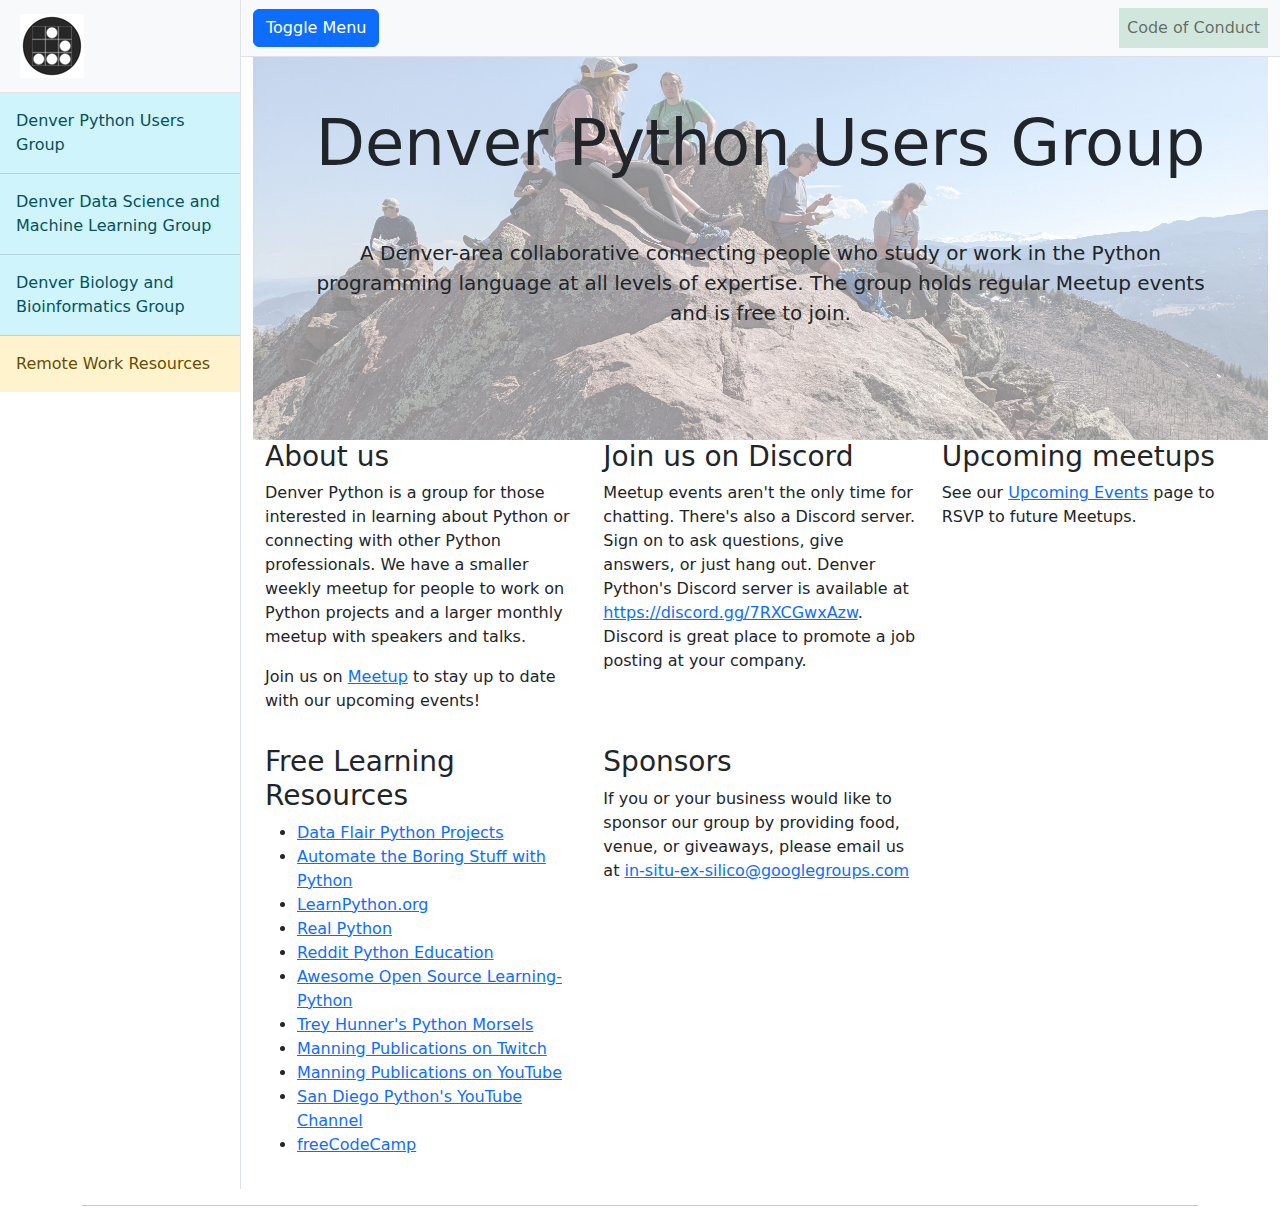
<file: denverpython/index.html>
<!doctype html>
<html lang="en">
  <head>
    <meta charset="utf-8">
    <meta name="viewport" content="width=device-width, initial-scale=1, shrink-to-fit=no">
    <meta name="description" content="The Denver Python User Group is a Python programming language special interest group open to people at all levels of expertise. The group holds regular Meetup events and is free to join.">

    <!-- <title>Home · In Situ ex Silico</title> -->
    <title>Rocky Python</title>

    <!-- Bootstrap core CSS -->
    <link href="/static-files/sidebar.css" rel="stylesheet">
    <link href="/static-files/main.css" rel="stylesheet">

    <!-- Favicons -->
    <link rel="apple-touch-icon" href="/static-files/img/apple-touch-icon.png" sizes="180x180">
    <link rel="icon" href="/static-files/img/favicon-32x32.png" sizes="32x32" type="image/png">
    <link rel="icon" href="/static-files/img/favicon-16x16.png" sizes="16x16" type="image/png">
    <link rel="icon" href="/static-files/img/favicon.ico">

  </head>

  <body>

    <div class="d-flex" id="wrapper">
        <!-- Sidebar-->
        <div class="border-end bg-white" id="sidebar-wrapper">
            <div class="sidebar-heading border-bottom bg-light">
                <!-- <a class="nav-link" href="/">Home</a> -->
                <a class="nav-link" href="/">
                    <img src="/static-files/img/ises-logo.svg" alt="Rocky Python Home" class="center">
                </a>
            </div>
            <div class="list-group list-group-flush">
                <a class="list-group-item list-group-item-action list-group-item-info p-3" href="/denverpython/">Denver Python Users Group</a>
                <a class="list-group-item list-group-item-action list-group-item-info p-3" href="/denverml/">Denver Data Science and Machine Learning Group</a>
                <a class="list-group-item list-group-item-action list-group-item-info p-3" href="/denverbiology/">Denver Biology and Bioinformatics Group</a>
                <a class="list-group-item list-group-item-action list-group-item-warning p-3" href="/remotework/">Remote Work Resources</a>
            </div>
        </div>
        <!-- Page content wrapper-->
        <div id="page-content-wrapper">
            <!-- Top navigation-->
            <nav class="navbar navbar-expand-lg navbar-light bg-light border-bottom">
                <div class="container-fluid">
                    <button class="btn btn-primary" id="sidebarToggle">Toggle Menu</button>
                    <button class="navbar-toggler" type="button" data-bs-toggle="collapse" data-bs-target="#navbarSupportedContent" aria-controls="navbarSupportedContent" aria-expanded="false" aria-label="Toggle navigation"><span class="navbar-toggler-icon"></span></button>
                    <div class="collapse navbar-collapse" id="navbarSupportedContent">
                        <ul class="navbar-nav ms-auto mt-2 mt-lg-0">
                            <!-- <li class="nav-item active"><a class="nav-link" href="#!">Home</a></li> -->

                            <li class="nav-item"><a class="nav-link list-group-item-success" href="/code-of-conduct/">Code of Conduct</a></li>
                            <li class="nav-item dropdown">
                                <!-- <a class="nav-link dropdown-toggle" id="navbarDropdown" href="#" role="button" data-bs-toggle="dropdown" aria-haspopup="true" aria-expanded="false">Dropdown</a> -->
                                <!-- <div class="dropdown-menu dropdown-menu-end" aria-labelledby="navbarDropdown"> -->
                                <!--     <a class="dropdown-item" href="#!">Action</a> -->
                                <!--     <a class="dropdown-item" href="#!">Another action</a> -->
                                <!--     <div class="dropdown-divider"></div> -->
                                <!--     <a class="dropdown-item" href="#!">Something else here</a> -->
                                <!-- </div> -->
                            </li>
                        </ul>
                    </div>
                </div>
            </nav>
            <!-- Page content-->
            <div class="container-fluid">
                <main role="main">
                

  <!-- <div class="jumbotron"> -->
    <div class="p-5 text-center img-fluid bg-image" style="background-image: url('/static-files/img/mountain-group.jpg');
        background-size: cover; background-repeat: no-repeat ">
    <div class="container">
      <h1 class="display-3">Denver Python Users Group</h1>
      <br>
      <br>
      <p class="lead">A Denver-area collaborative connecting people who study or work in the Python programming language at all levels of expertise. The group holds regular Meetup events and is free to join.</p>
      <br>
      <br>
    </div>
  </div>

  <div class="container">

    <section class="mb-3">
      <div class="row">
        <div class="col-lg-4">
          <h3>About us</h3>
          <p>Denver Python is a group for those interested in learning about Python or connecting with other Python professionals. We have a smaller weekly meetup for people to work on Python projects and a larger monthly meetup with speakers and talks.</p>
          <p>Join us on <a href="https://www.meetup.com/denverpython/">Meetup</a> to stay up to date with our upcoming events!</p>
        </div>

        <div class="col-lg-4">
          <h3 id="discord-server">Join us on Discord</h3>
          <p>Meetup events aren't the only time for chatting. There's also a Discord server. Sign on to ask questions, give answers, or just hang out. Denver Python's Discord server is available at <a href="https://discord.gg/7RXCGwxAzw" rel="nofollow noopener noreferrer">https://discord.gg/7RXCGwxAzw</a>. Discord is great place to promote a job posting at your company.</p>
        </div>

        <div class="col-lg-4">
          <h3>Upcoming meetups</h3>
          <p>See our <a href="https://www.meetup.com/denverpython/events/" rel="nofollow noopener noreferrer">Upcoming Events</a> page to RSVP to future Meetups.</p>
          <!-- <div id="meetup-widget"> -->
          <!--    -->
          <!--     <p>There are no upcoming events but join our <a href="https://www.meetup.com/denverpython/" rel="nofollow noopener noreferrer">Meetup group</a> to get notified when we have one.</p> -->
          <!--    -->
          <!-- </div> -->
          <!-- <p>Interested in giving a 5-7 minute lightning talk at the monthly meetup? <a href="http://pysd.io/talk" rel="nofollow noopener noreferrer">Please sign up!</a></p> -->
        </div>
      </div>
    </section>

    
    <section class="mb-3">
        <div class="row">
            <div class="col-lg-4">
                <h3>Free Learning Resources</h3>
                    <ul>
                        <li><a href="https://data-flair.training/blogs/python-project-ideas/" rel="nofollow noopener noreferrer">Data Flair Python Projects</a></li>
                        <li><a href="https://automatetheboringstuff.com/" rel="nofollow noopener noreferrer">Automate the Boring Stuff with Python</a></li>
                        <li><a href="https://learnpython.org/" rel="nofollow noopener noreferrer">LearnPython.org</a></li>
                        <li><a href="https://realpython.com/" rel="nofollow noopener noreferrer">Real Python</a></li>
                        <li><a href="https://www.reddit.com/r/learnpython/wiki/index/" rel="nofollow noopener noreferrer">Reddit Python Education</a></li>
                        <li><a href="https://awesomeopensource.com/projects/learning-python" rel="nofollow noopener noreferrer">Awesome Open Source Learning-Python</a></li>
                        <li><a href="https://www.pythonmorsels.com/" rel="nofollow noopener noreferrer">Trey Hunner's Python Morsels</a></li>
                        <li><a href="https://www.twitch.tv/manningpublications/videos" rel="nofollow noopener noreferrer">Manning Publications on Twitch</a></li>
                        <li><a href="https://www.youtube.com/c/ManningPublications" rel="nofollow noopener noreferrer">Manning Publications on YouTube</a></li>
                        <li><a href="https://www.youtube.com/channel/UCXU-oZwaHnoYUhja_yrrrGg" rel="nofollow noopener noreferrer">San Diego Python's YouTube Channel</a></li>
                        <li><a href="https://www.freecodecamp.org/learn" rel="nofollow noopener noreferrer">freeCodeCamp</a></li>
                    </ul>
            </div>
            <div class="col-lg-4">
                <h3>Sponsors</h3>
                <p>If you or your business would like to sponsor our group by providing food, venue, or giveaways, please email us at <a href="mailto: in-situ-ex-silico@googlegroups.com">in-situ-ex-silico@googlegroups.com</a></p>
                <!-- <p>These fine companies help to make Denver Python a success.</p> -->

                <!-- <ul class="list-unstyled"> -->
                <!--     <li class="media"> -->
                <!--         <img src="/static-files/img/sponsors/qualcomm-logo.png" class="mr-3" alt="Qualcomm"> -->
                <!--         <div class="media-body"> -->
                <!--             <h5 class="mt-0 mb-1"><a href="https://www.qualcomm.com/" rel="nofollow noopener noreferrer">Qualcomm</a></h5> -->
                <!--             <p class="m-0">Qualcomm provides the venue for our monthly meetup.</p> -->
                <!--         </div> -->
                <!--     </li> -->

                <!--     <li class="media"> -->
                <!--         <img src="/static-files/img/sponsors/cloudflare-logo.png" class="mr-3" alt="Cloudflare"> -->
                <!--         <div class="media-body"> -->
                <!--             <h5 class="mt-0 mb-1"><a href="https://www.cloudflare.com/" rel="nofollow noopener noreferrer">Cloudflare</a></h5> -->
                <!--             <p class="m-0">Cloudflare provides pizza at our monthly meetup</p> -->
                <!--         </div> -->
                <!--     </li> -->

                <!--     <li class="media"> -->
                <!--         <img src="/static-files/img/sponsors/jfrog-logo.png" class="mr-3" alt="JFrog"> -->
                <!--         <div class="media-body"> -->
                <!--             <h5 class="mt-0 mb-1"><a href="https://jfrog.com/" rel="nofollow noopener noreferrer">JFrog</a></h5> -->
                <!--             <p class="m-0">JFrog sponsors our monthly meetups and provides giveaways!</p> -->
                <!--         </div> -->
                <!--     </li> -->
                <!-- </ul> -->
            </div>
        </div>
    </section>

  </div> <!-- /container -->


                </main>
            </div>
        </div>
    </div>

    
    <footer class="container">
      <hr>

      <!-- <div class="row"> -->
      <!--   <div class="col-md-6 col-sm-12"> -->
      <!--     <p class="small">&copy; 2022 Denver Python &amp; Contributors &middot; Edit this site on <a href="https://github.com/pythonsd/pythonsd-django/" rel="nofollow noopener noreferrer">GitHub</a></p> -->
      <!--   </div> -->

      <!--   <div class="col-md-6 col-sm-12 text-right"> -->
      <!--     <ul class="list-inline"> -->
      <!--       <li class="list-inline-item"><a href="https://twitter.com/sandiegopython" rel="nofollow noopener noreferrer"><span class="fa fa-twitter fa-2x text-muted" aria-hidden="true"></span></a></li> -->
      <!--       <li class="list-inline-item"><a href="https://www.meetup.com/pythonsd/" rel="nofollow noopener noreferrer"><span class="fa fa-meetup fa-2x text-muted" aria-hidden="true"></span></a></li> -->
      <!--       <li class="list-inline-item"><a href="https://github.com/sandiegopython/" rel="nofollow noopener noreferrer"><span class="fa fa-github fa-2x text-muted" aria-hidden="true"></span></a></li> -->
      <!--       <li class="list-inline-item"><a href="https://pythonsd-slack.herokuapp.com/" rel="nofollow noopener noreferrer"><span class="fa fa-slack fa-2x text-muted" aria-hidden="true"></span></a></li> -->
      <!--       <li class="list-inline-item"><a href="https://www.youtube.com/channel/UCXU-oZwaHnoYUhja_yrrrGg" rel="nofollow noopener noreferrer"><span class="fa fa-youtube fa-2x text-muted" aria-hidden="true"></span></a></li> -->
      <!--     </ul> -->
      <!--   </div> -->
      <!-- </div> -->


    </footer>

    <!-- <script src="/static-files/bundle.js"></script> -->
    <!-- Bootstrap core JS-->
    <script src="https://cdn.jsdelivr.net/npm/bootstrap@5.1.3/dist/js/bootstrap.bundle.min.js"></script>
    <!-- Core theme JS-->
    <script src="/static-files/scripts.js"></script>

  </body>
</html>
</file>
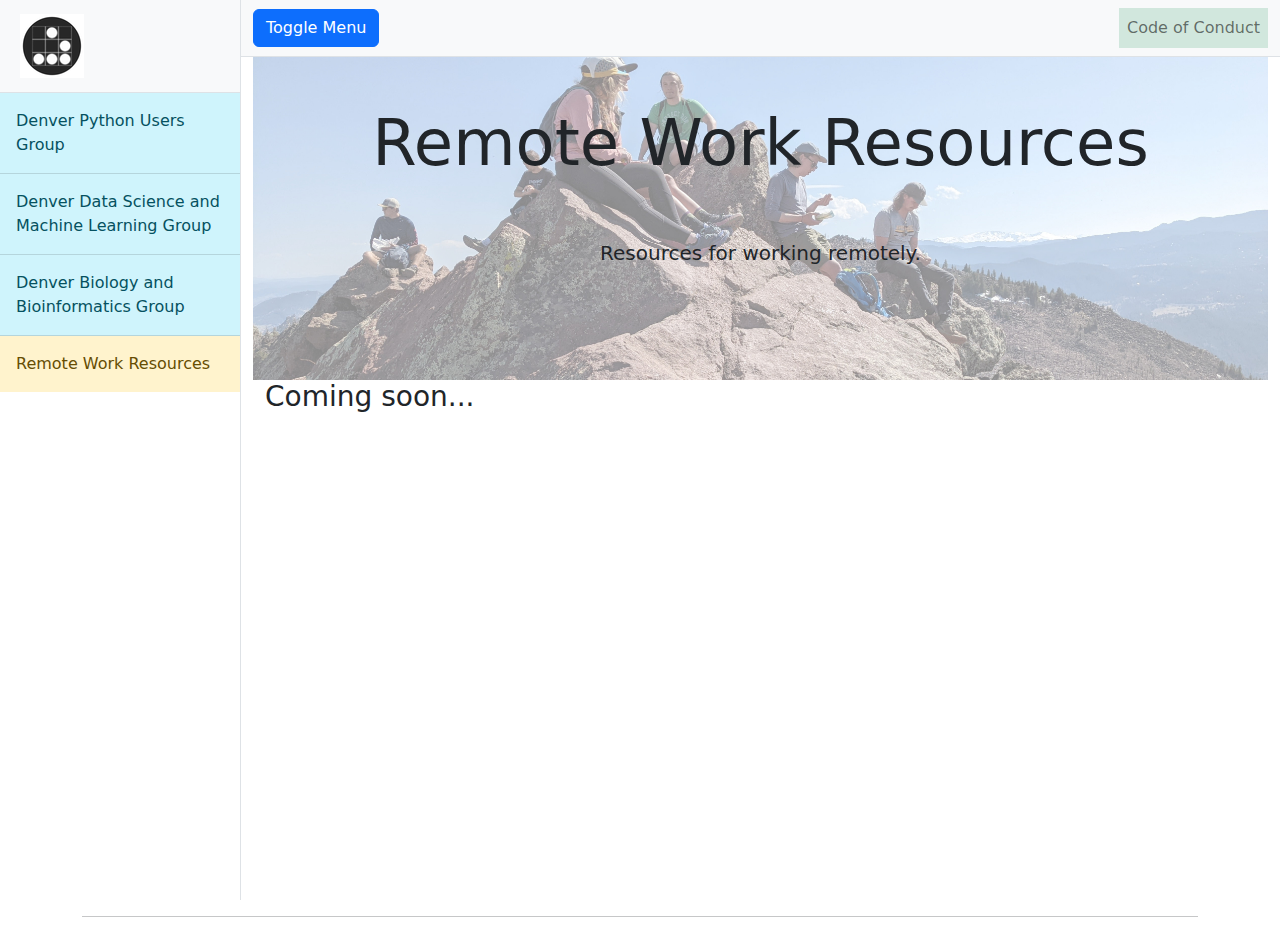
<file: remotework/index.html>
<!doctype html>
<html lang="en">
  <head>
    <meta charset="utf-8">
    <meta name="viewport" content="width=device-width, initial-scale=1, shrink-to-fit=no">
    <meta name="description" content="Remote work resources.">

    <!-- <title>Home · In Situ ex Silico</title> -->
    <title>Rocky Python</title>

    <!-- Bootstrap core CSS -->
    <link href="/static-files/sidebar.css" rel="stylesheet">
    <link href="/static-files/main.css" rel="stylesheet">

    <!-- Favicons -->
    <link rel="apple-touch-icon" href="/static-files/img/apple-touch-icon.png" sizes="180x180">
    <link rel="icon" href="/static-files/img/favicon-32x32.png" sizes="32x32" type="image/png">
    <link rel="icon" href="/static-files/img/favicon-16x16.png" sizes="16x16" type="image/png">
    <link rel="icon" href="/static-files/img/favicon.ico">

  </head>

  <body>

    <div class="d-flex" id="wrapper">
        <!-- Sidebar-->
        <div class="border-end bg-white" id="sidebar-wrapper">
            <div class="sidebar-heading border-bottom bg-light">
                <!-- <a class="nav-link" href="/">Home</a> -->
                <a class="nav-link" href="/">
                    <img src="/static-files/img/ises-logo.svg" alt="Rocky Python Home" class="center">
                </a>
            </div>
            <div class="list-group list-group-flush">
                <a class="list-group-item list-group-item-action list-group-item-info p-3" href="/denverpython/">Denver Python Users Group</a>
                <a class="list-group-item list-group-item-action list-group-item-info p-3" href="/denverml/">Denver Data Science and Machine Learning Group</a>
                <a class="list-group-item list-group-item-action list-group-item-info p-3" href="/denverbiology/">Denver Biology and Bioinformatics Group</a>
                <a class="list-group-item list-group-item-action list-group-item-warning p-3" href="/remotework/">Remote Work Resources</a>
            </div>
        </div>
        <!-- Page content wrapper-->
        <div id="page-content-wrapper">
            <!-- Top navigation-->
            <nav class="navbar navbar-expand-lg navbar-light bg-light border-bottom">
                <div class="container-fluid">
                    <button class="btn btn-primary" id="sidebarToggle">Toggle Menu</button>
                    <button class="navbar-toggler" type="button" data-bs-toggle="collapse" data-bs-target="#navbarSupportedContent" aria-controls="navbarSupportedContent" aria-expanded="false" aria-label="Toggle navigation"><span class="navbar-toggler-icon"></span></button>
                    <div class="collapse navbar-collapse" id="navbarSupportedContent">
                        <ul class="navbar-nav ms-auto mt-2 mt-lg-0">
                            <!-- <li class="nav-item active"><a class="nav-link" href="#!">Home</a></li> -->

                            <li class="nav-item"><a class="nav-link list-group-item-success" href="/code-of-conduct/">Code of Conduct</a></li>
                            <li class="nav-item dropdown">
                                <!-- <a class="nav-link dropdown-toggle" id="navbarDropdown" href="#" role="button" data-bs-toggle="dropdown" aria-haspopup="true" aria-expanded="false">Dropdown</a> -->
                                <!-- <div class="dropdown-menu dropdown-menu-end" aria-labelledby="navbarDropdown"> -->
                                <!--     <a class="dropdown-item" href="#!">Action</a> -->
                                <!--     <a class="dropdown-item" href="#!">Another action</a> -->
                                <!--     <div class="dropdown-divider"></div> -->
                                <!--     <a class="dropdown-item" href="#!">Something else here</a> -->
                                <!-- </div> -->
                            </li>
                        </ul>
                    </div>
                </div>
            </nav>
            <!-- Page content-->
            <div class="container-fluid">
                <main role="main">
                

  <!-- <div class="jumbotron"> -->
    <div class="p-5 text-center img-fluid bg-image" style="background-image: url('/static-files/img/mountain-group.jpg');
        background-size: cover; background-repeat: no-repeat ">
    <div class="container">
      <h1 class="display-3">Remote Work Resources</h1>
      <br>
      <br>
      <p class="lead">Resources for working remotely.</p>
      <br>
      <br>
    </div>
  </div>

  <div class="container">
      <h3>Coming soon...</h3>

    <!-- <section class="mb-3"> -->
    <!--   <div class="row"> -->
    <!--     <div class="col-lg-4"> -->
    <!--       <h3>About us</h3> -->
    <!--       <p>Denver Python is a group for those interested in learning about Python or connecting with other Python professionals. We have a smaller weekly meetup for people to work on Python projects and a larger monthly meetup on the 4th Thursday of the month with speakers and talks.</p> -->
    <!--       <p>Join us on <a href="https://www.meetup.com/denverpython/">Meetup</a> to stay up to date with our upcoming events!</p> -->
    <!--     </div> -->

    <!--     <div class="col-lg-4"> -->
    <!--       <h3 id="slack-channel">Join us on Slack</h3> -->
    <!--       <p>Meetup events aren't the only time for chatting. There's also a Slack channel. Sign on to ask questions, give answers, or just hang out. Denver Python's Slack channel is available at <a href="https://join.slack.com/t/insituexsilico/shared_invite/zt-1cronlefb-0I3s9V6xYH4mv_JN17dK2w" rel="nofollow noopener noreferrer">insituexsilico.slack.com</a>. Slack is great place to promote a job posting at your company.</p> -->
    <!--     </div> -->

    <!--     <div class="col-lg-4"> -->
    <!--       <h3>Upcoming meetups</h3> -->
    <!--       <div id="meetup-widget"> -->
    <!--          -->
    <!--           <p>There are no upcoming events but join our <a href="https://www.meetup.com/denverpython/" rel="nofollow noopener noreferrer">Meetup group</a> to get notified when we have one.</p> -->
    <!--          -->
    <!--       </div> -->
    <!--       <1!-- <p>Interested in giving a 5-7 minute lightning talk at the monthly meetup? <a href="http://pysd.io/talk" rel="nofollow noopener noreferrer">Please sign up!</a></p> --1> -->
    <!--     </div> -->
    <!--   </div> -->
    <!-- </section> -->

    <!--  -->
    <!-- <section class="mb-3"> -->
    <!--     <div class="row"> -->
    <!--         <div class="col-lg-4"> -->
    <!--             <h3>Learning Resources</h3> -->
    <!--                 <ul> -->
    <!--                     <li><a href="https://data-flair.training/blogs/python-project-ideas/" rel="nofollow noopener noreferrer">Data Flair Python Projects</a></li> -->
    <!--                     <li><a href="https://automatetheboringstuff.com/" rel="nofollow noopener noreferrer">Automate the Boring Stuff with Python</a></li> -->
    <!--                     <li><a href="https://learnpython.org/" rel="nofollow noopener noreferrer">LearnPython.org</a></li> -->
    <!--                     <li><a href="https://realpython.com/" rel="nofollow noopener noreferrer">Real Python</a></li> -->
    <!--                     <li><a href="https://www.reddit.com/r/learnpython/wiki/index/" rel="nofollow noopener noreferrer">Reddit Python Education</a></li> -->
    <!--                     <li><a href="https://awesomeopensource.com/projects/learning-python" rel="nofollow noopener noreferrer">Awesome Open Source Learning-Python</a></li> -->
    <!--                     <li><a href="https://www.pythonmorsels.com/" rel="nofollow noopener noreferrer">Trey Hunner's Python Morsels</a></li> -->
    <!--                     <li><a href="https://www.twitch.tv/manningpublications/videos" rel="nofollow noopener noreferrer">Manning Publications on Twitch</a></li> -->
    <!--                     <li><a href="https://www.youtube.com/c/ManningPublications" rel="nofollow noopener noreferrer">Manning Publications on YouTube</a></li> -->
    <!--                     <li><a href="https://www.youtube.com/channel/UCXU-oZwaHnoYUhja_yrrrGg" rel="nofollow noopener noreferrer">San Diego Python's YouTube Channel</a></li> -->
    <!--                     <li><a href="https://www.freecodecamp.org/learn" rel="nofollow noopener noreferrer">freeCodeCamp</a></li> -->
    <!--                 </ul> -->
    <!--         </div> -->
    <!--         <div class="col-lg-4"> -->
    <!--             <h3>Sponsors</h3> -->
    <!--             <p>If you or your business would like to sponsor our group by providing food, venue, or giveaways, please email us at <a href="mailto: in-situ-ex-silico@googlegroups.com">in-situ-ex-silico@googlegroups.com</a></p> -->
    <!--             <1!-- <p>These fine companies help to make Denver Python a success.</p> --1> -->

    <!--             <1!-- <ul class="list-unstyled"> --1> -->
    <!--             <1!--     <li class="media"> --1> -->
    <!--             <1!--         <img src="/static-files/img/sponsors/qualcomm-logo.png" class="mr-3" alt="Qualcomm"> --1> -->
    <!--             <1!--         <div class="media-body"> --1> -->
    <!--             <1!--             <h5 class="mt-0 mb-1"><a href="https://www.qualcomm.com/" rel="nofollow noopener noreferrer">Qualcomm</a></h5> --1> -->
    <!--             <1!--             <p class="m-0">Qualcomm provides the venue for our monthly meetup.</p> --1> -->
    <!--             <1!--         </div> --1> -->
    <!--             <1!--     </li> --1> -->

    <!--             <1!--     <li class="media"> --1> -->
    <!--             <1!--         <img src="/static-files/img/sponsors/cloudflare-logo.png" class="mr-3" alt="Cloudflare"> --1> -->
    <!--             <1!--         <div class="media-body"> --1> -->
    <!--             <1!--             <h5 class="mt-0 mb-1"><a href="https://www.cloudflare.com/" rel="nofollow noopener noreferrer">Cloudflare</a></h5> --1> -->
    <!--             <1!--             <p class="m-0">Cloudflare provides pizza at our monthly meetup</p> --1> -->
    <!--             <1!--         </div> --1> -->
    <!--             <1!--     </li> --1> -->

    <!--             <1!--     <li class="media"> --1> -->
    <!--             <1!--         <img src="/static-files/img/sponsors/jfrog-logo.png" class="mr-3" alt="JFrog"> --1> -->
    <!--             <1!--         <div class="media-body"> --1> -->
    <!--             <1!--             <h5 class="mt-0 mb-1"><a href="https://jfrog.com/" rel="nofollow noopener noreferrer">JFrog</a></h5> --1> -->
    <!--             <1!--             <p class="m-0">JFrog sponsors our monthly meetups and provides giveaways!</p> --1> -->
    <!--             <1!--         </div> --1> -->
    <!--             <1!--     </li> --1> -->
    <!--             <1!-- </ul> --1> -->
    <!--         </div> -->
    <!--     </div> -->
    <!-- </section> -->

  </div> <!-- /container -->


                </main>
            </div>
        </div>
    </div>

    
    <footer class="container">
      <hr>

      <!-- <div class="row"> -->
      <!--   <div class="col-md-6 col-sm-12"> -->
      <!--     <p class="small">&copy; 2022 Denver Python &amp; Contributors &middot; Edit this site on <a href="https://github.com/pythonsd/pythonsd-django/" rel="nofollow noopener noreferrer">GitHub</a></p> -->
      <!--   </div> -->

      <!--   <div class="col-md-6 col-sm-12 text-right"> -->
      <!--     <ul class="list-inline"> -->
      <!--       <li class="list-inline-item"><a href="https://twitter.com/sandiegopython" rel="nofollow noopener noreferrer"><span class="fa fa-twitter fa-2x text-muted" aria-hidden="true"></span></a></li> -->
      <!--       <li class="list-inline-item"><a href="https://www.meetup.com/pythonsd/" rel="nofollow noopener noreferrer"><span class="fa fa-meetup fa-2x text-muted" aria-hidden="true"></span></a></li> -->
      <!--       <li class="list-inline-item"><a href="https://github.com/sandiegopython/" rel="nofollow noopener noreferrer"><span class="fa fa-github fa-2x text-muted" aria-hidden="true"></span></a></li> -->
      <!--       <li class="list-inline-item"><a href="https://pythonsd-slack.herokuapp.com/" rel="nofollow noopener noreferrer"><span class="fa fa-slack fa-2x text-muted" aria-hidden="true"></span></a></li> -->
      <!--       <li class="list-inline-item"><a href="https://www.youtube.com/channel/UCXU-oZwaHnoYUhja_yrrrGg" rel="nofollow noopener noreferrer"><span class="fa fa-youtube fa-2x text-muted" aria-hidden="true"></span></a></li> -->
      <!--     </ul> -->
      <!--   </div> -->
      <!-- </div> -->


    </footer>

    <!-- <script src="/static-files/bundle.js"></script> -->
    <!-- Bootstrap core JS-->
    <script src="https://cdn.jsdelivr.net/npm/bootstrap@5.1.3/dist/js/bootstrap.bundle.min.js"></script>
    <!-- Core theme JS-->
    <script src="/static-files/scripts.js"></script>

  </body>
</html>
</file>
